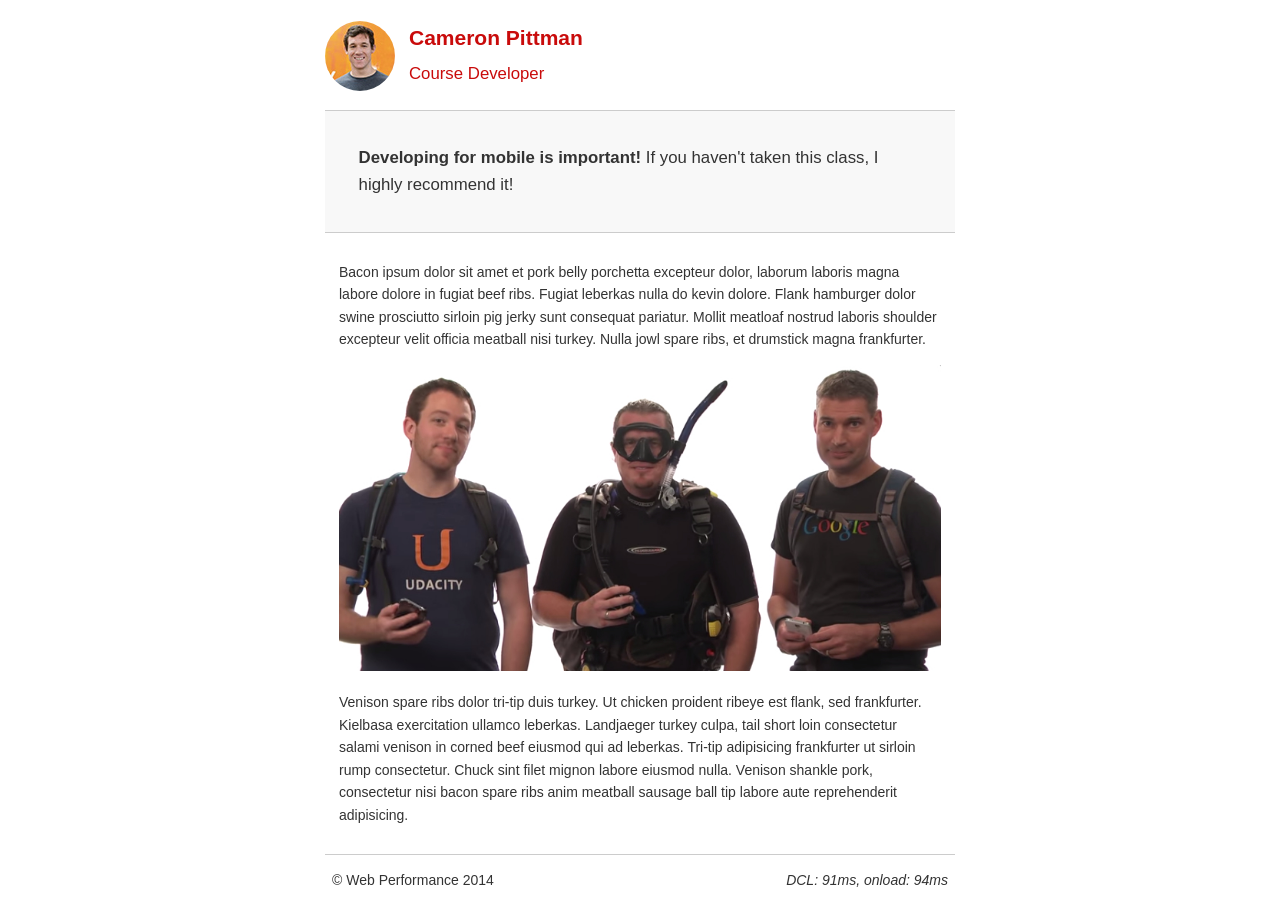
<file: project-mobile.html>
<!DOCTYPE html>
<html lang="en">
  <head>
    <meta charset="utf-8">
    <meta name="viewport" content="width=device-width, initial-scale=1">
    <meta name="description" content=" FILL ME IN ">
    <meta name="author" content=" FILL ME IN ">
    <title>Cameron Pitman: Portfolio</title>

    <!-- Hmm, what is the impact of web fonts on speed? Measure it... -->
    <!-- <link href="//fonts.googleapis.com/css?family=Open+Sans:400,700" rel="stylesheet"> -->

    <link href="css/style.css" rel="stylesheet">
    <link href="css/print.css" rel="stylesheet">

    <script>
      (function(w,g){w['GoogleAnalyticsObject']=g;
      w[g]=w[g]||function(){(w[g].q=w[g].q||[]).push(arguments)};w[g].l=1*new Date();})(window,'ga');

      // Optional TODO: replace with your Google Analytics profile ID.
      ga('create', 'UA-XXXX-Y');
      ga('send', 'pageview');
    </script>
    <script src="http://www.google-analytics.com/analytics.js"></script>
    <script async src="js/perfmatters.js"></script>
  </head>

  <body>
    <header>
      <a href="/"><img src="img/profilepic.jpg"></a>
      <p>Cameron Pittman<br><span>Course Developer</span></p>
    </header>

    <div class="container">
      <div class="hero">
        <strong>Developing for mobile is important!</strong> If you haven't taken this class, I highly recommend it!
      </div>

      <div class="content">
        
        <p>Bacon ipsum dolor sit amet et pork belly porchetta excepteur dolor, laborum laboris magna labore dolore in fugiat beef ribs. Fugiat leberkas nulla do kevin dolore. Flank hamburger dolor swine prosciutto sirloin pig jerky sunt consequat pariatur. Mollit meatloaf nostrud laboris shoulder excepteur velit officia meatball nisi turkey. Nulla jowl spare ribs, et drumstick magna frankfurter.</p>

        <img src="img/mobilewebdev.jpg">

        <p>Venison spare ribs dolor tri-tip duis turkey. Ut chicken proident ribeye est flank, sed frankfurter. Kielbasa exercitation ullamco leberkas. Landjaeger turkey culpa, tail short loin consectetur salami venison in corned beef eiusmod qui ad leberkas. Tri-tip adipisicing frankfurter ut sirloin rump consectetur. Chuck sint filet mignon labore eiusmod nulla. Venison shankle pork, consectetur nisi bacon spare ribs anim meatball sausage ball tip labore aute reprehenderit adipisicing.</p>

    </div>

    <footer>
      <p>&copy; Web Performance 2014 <span id="crp-stats"></span></p>
    </footer>
  </body>
</html>
</file>
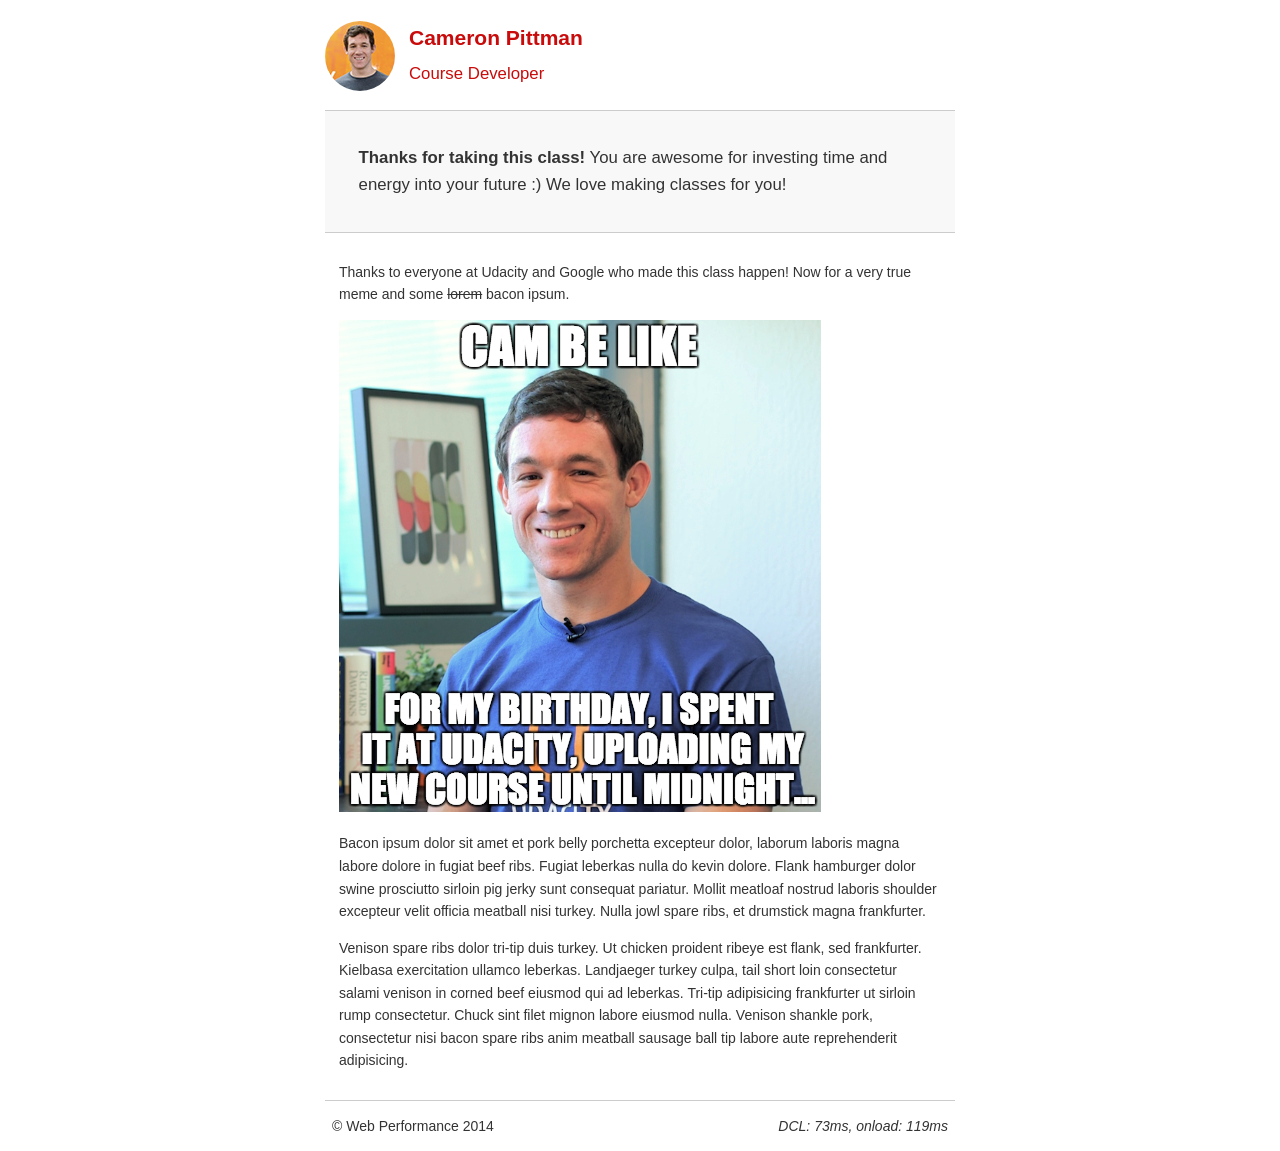
<file: project-webperf.html>
<!DOCTYPE html>
<html lang="en">
  <head>
    <meta charset="utf-8">
    <meta name="viewport" content="width=device-width, initial-scale=1">
    <meta name="description" content=" FILL ME IN ">
    <meta name="author" content=" FILL ME IN ">
    <title>Cameron Pitman: Portfolio</title>

    <!-- Hmm, what is the impact of web fonts on speed? Measure it... -->
    <!-- <link href="//fonts.googleapis.com/css?family=Open+Sans:400,700" rel="stylesheet"> -->

    <link href="css/style.css" rel="stylesheet">
    <link href="css/print.css" rel="stylesheet">

    <script>
      (function(w,g){w['GoogleAnalyticsObject']=g;
      w[g]=w[g]||function(){(w[g].q=w[g].q||[]).push(arguments)};w[g].l=1*new Date();})(window,'ga');

      // Optional TODO: replace with your Google Analytics profile ID.
      ga('create', 'UA-XXXX-Y');
      ga('send', 'pageview');
    </script>
    <script src="http://www.google-analytics.com/analytics.js"></script>
    <script async src="js/perfmatters.js"></script>
  </head>

  <body>
    <header>
      <a href="/"><img src="img/profilepic.jpg"></a>
      <p>Cameron Pittman<br><span>Course Developer</span></p>
    </header>

    <div class="container">
      <div class="hero">
        <strong>Thanks for taking this class!</strong> You are awesome for investing time and energy into your future :) We love making classes for you!
      </div>

      <div class="content">
        
        <p>Thanks to everyone at Udacity and Google who made this class happen! Now for a very true meme and some <strike>lorem</strike> bacon ipsum.</p>

        <img src="img/cam_be_like.jpg">

        <p>Bacon ipsum dolor sit amet et pork belly porchetta excepteur dolor, laborum laboris magna labore dolore in fugiat beef ribs. Fugiat leberkas nulla do kevin dolore. Flank hamburger dolor swine prosciutto sirloin pig jerky sunt consequat pariatur. Mollit meatloaf nostrud laboris shoulder excepteur velit officia meatball nisi turkey. Nulla jowl spare ribs, et drumstick magna frankfurter.</p>

        <p>Venison spare ribs dolor tri-tip duis turkey. Ut chicken proident ribeye est flank, sed frankfurter. Kielbasa exercitation ullamco leberkas. Landjaeger turkey culpa, tail short loin consectetur salami venison in corned beef eiusmod qui ad leberkas. Tri-tip adipisicing frankfurter ut sirloin rump consectetur. Chuck sint filet mignon labore eiusmod nulla. Venison shankle pork, consectetur nisi bacon spare ribs anim meatball sausage ball tip labore aute reprehenderit adipisicing.</p>

    </div>

    <footer>
      <p>&copy; Web Performance 2014 <span id="crp-stats"></span></p>
    </footer>
  </body>
</html>
</file>
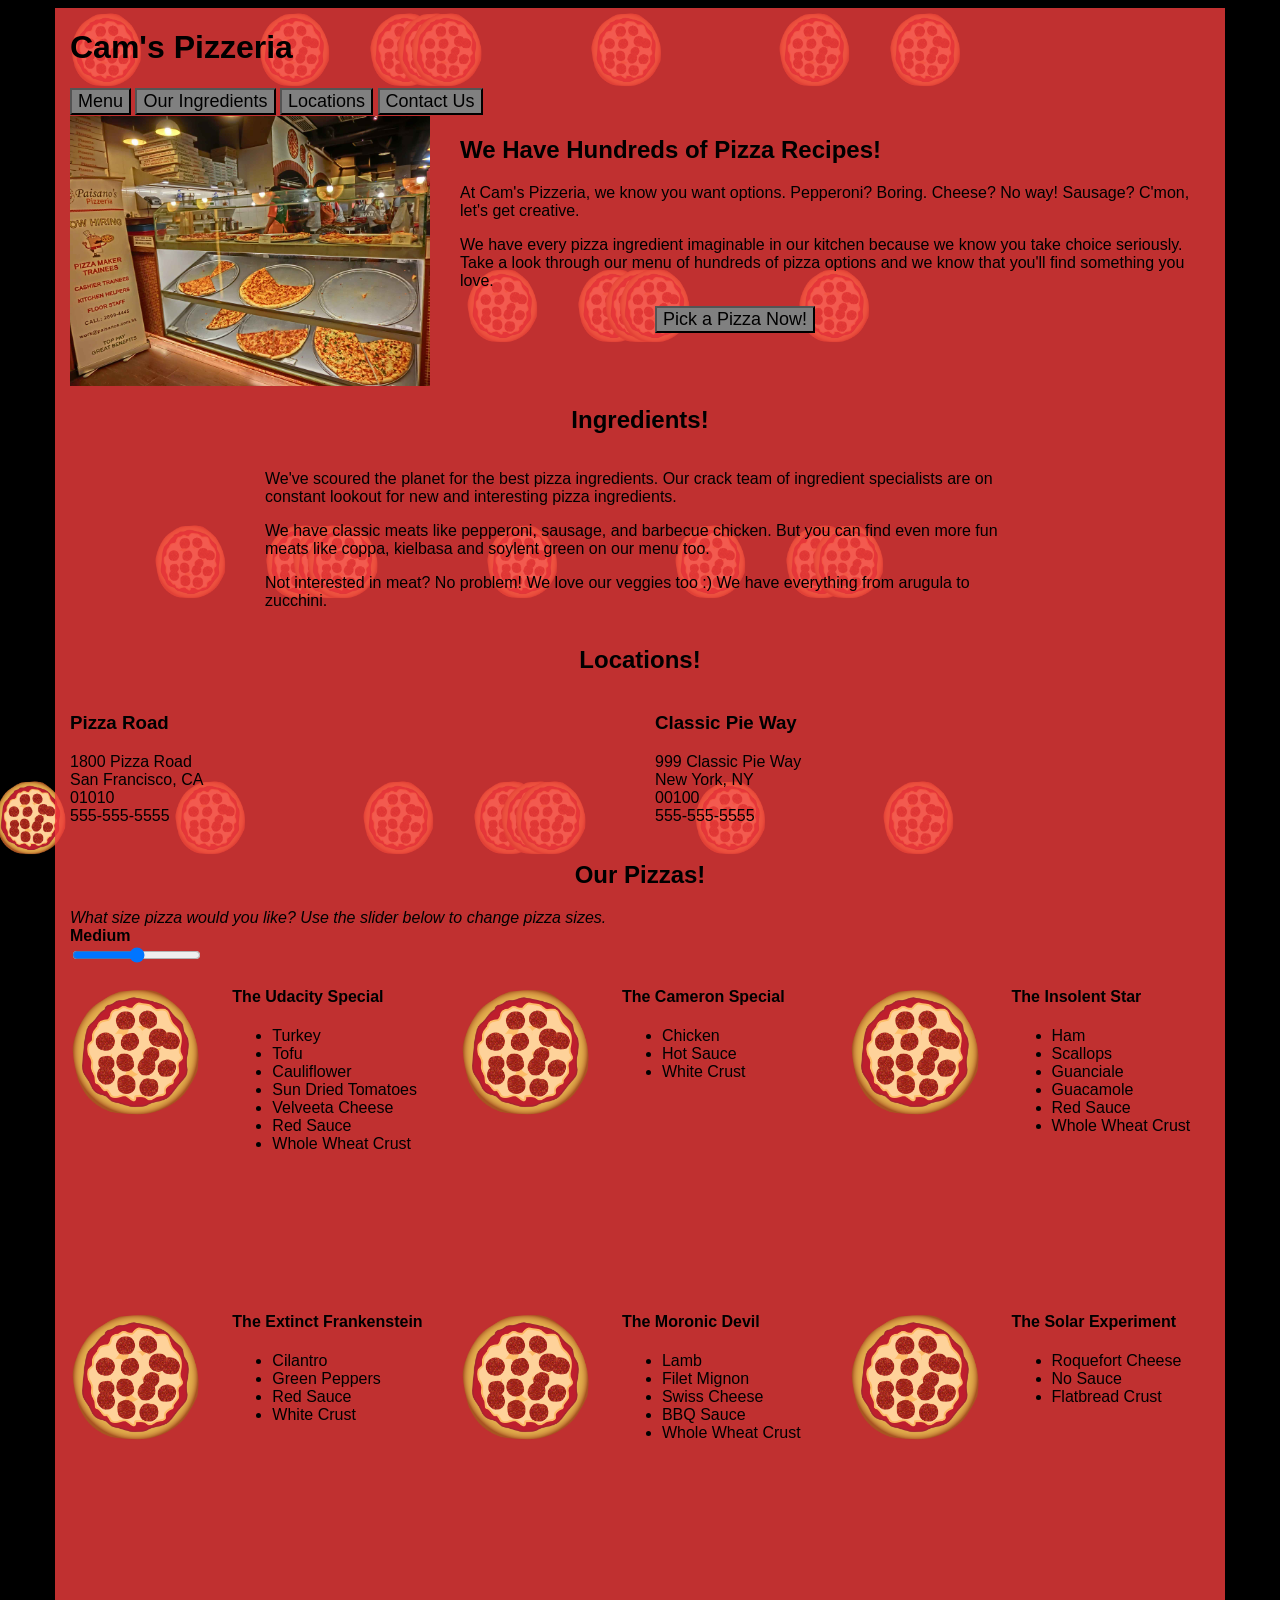
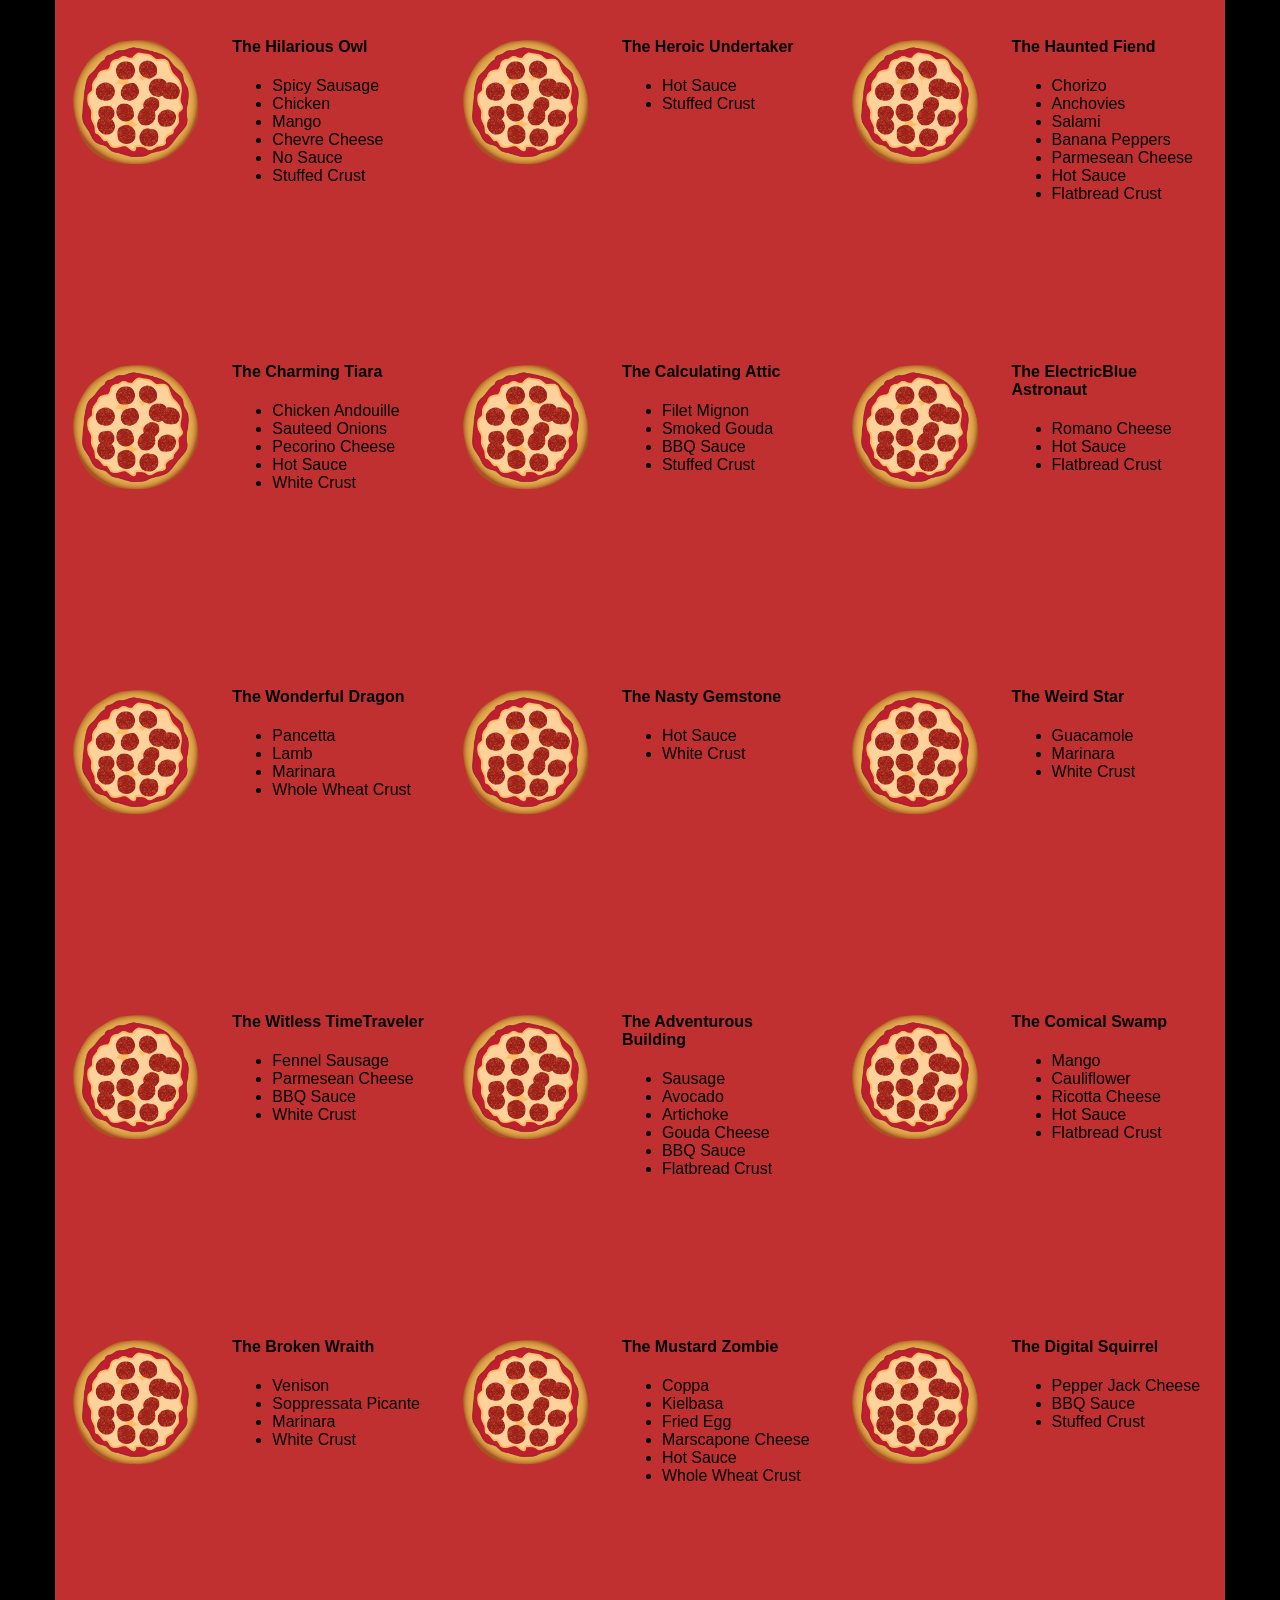
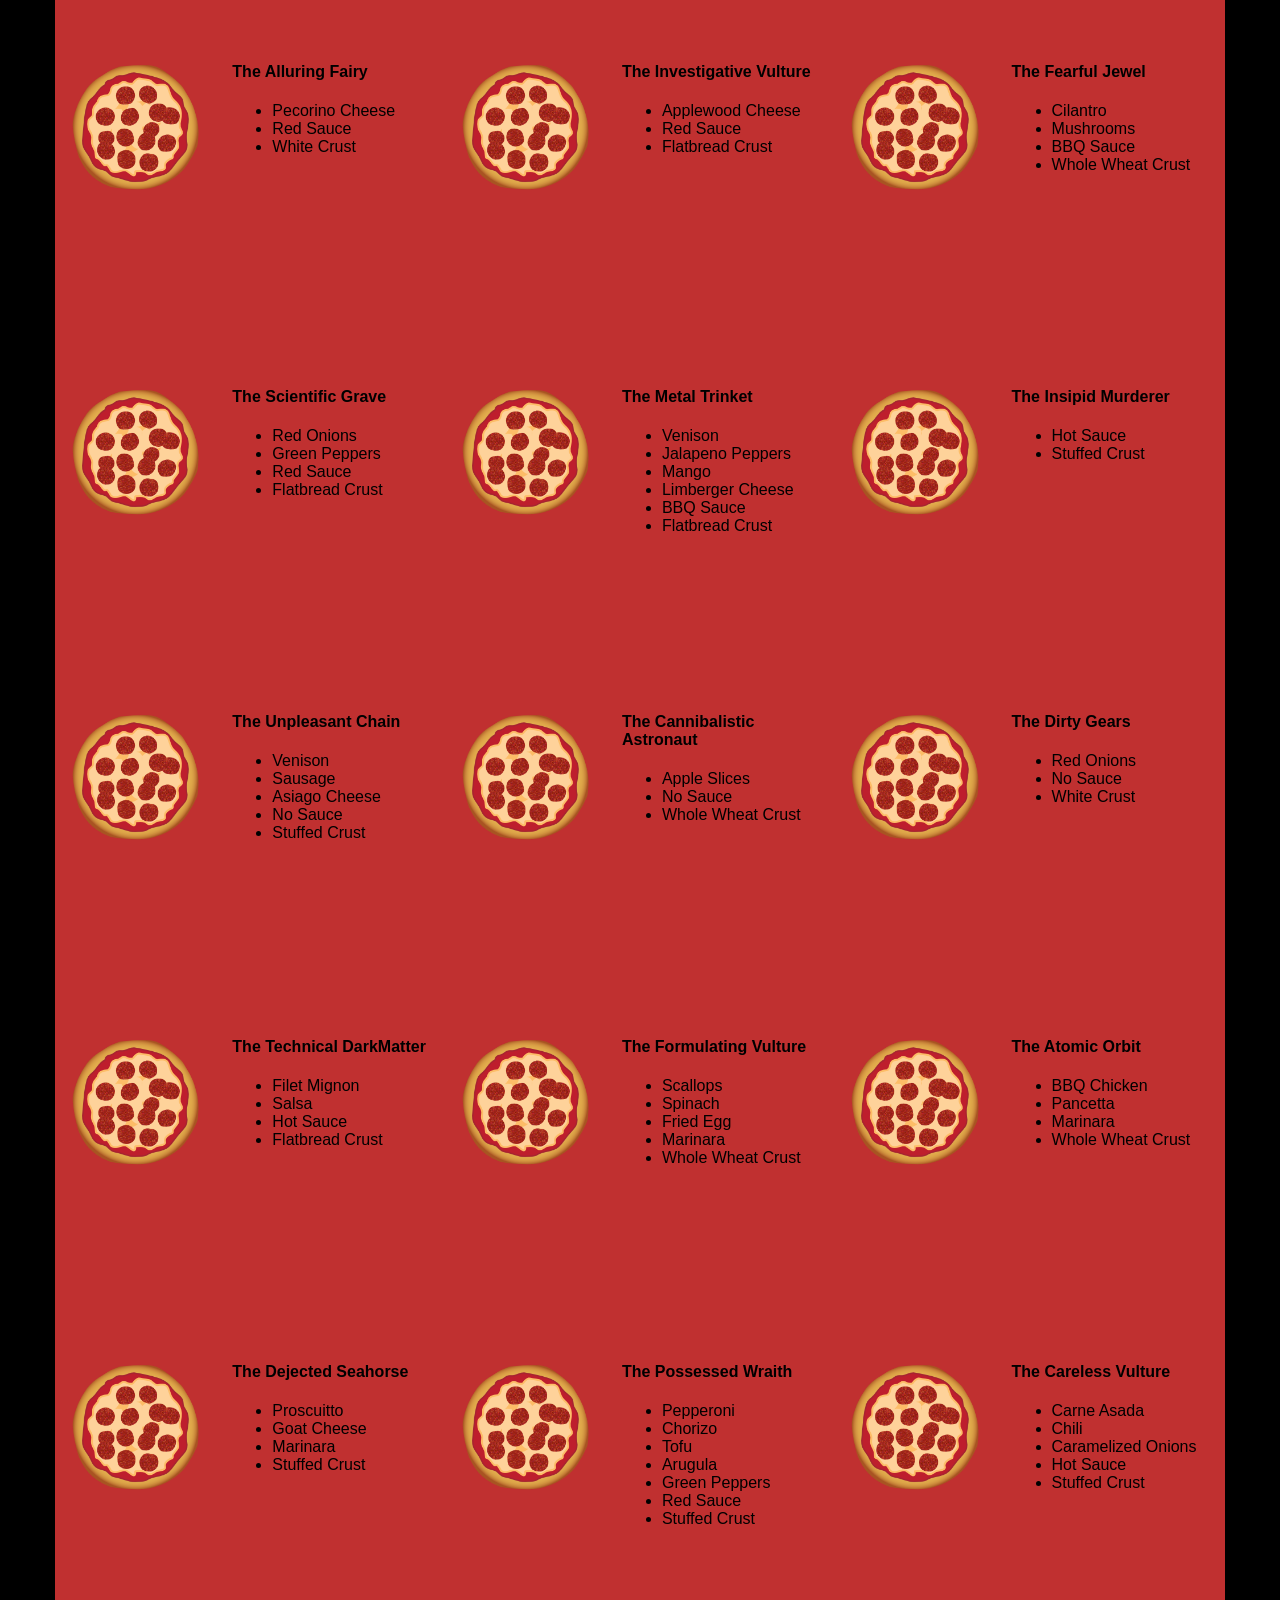
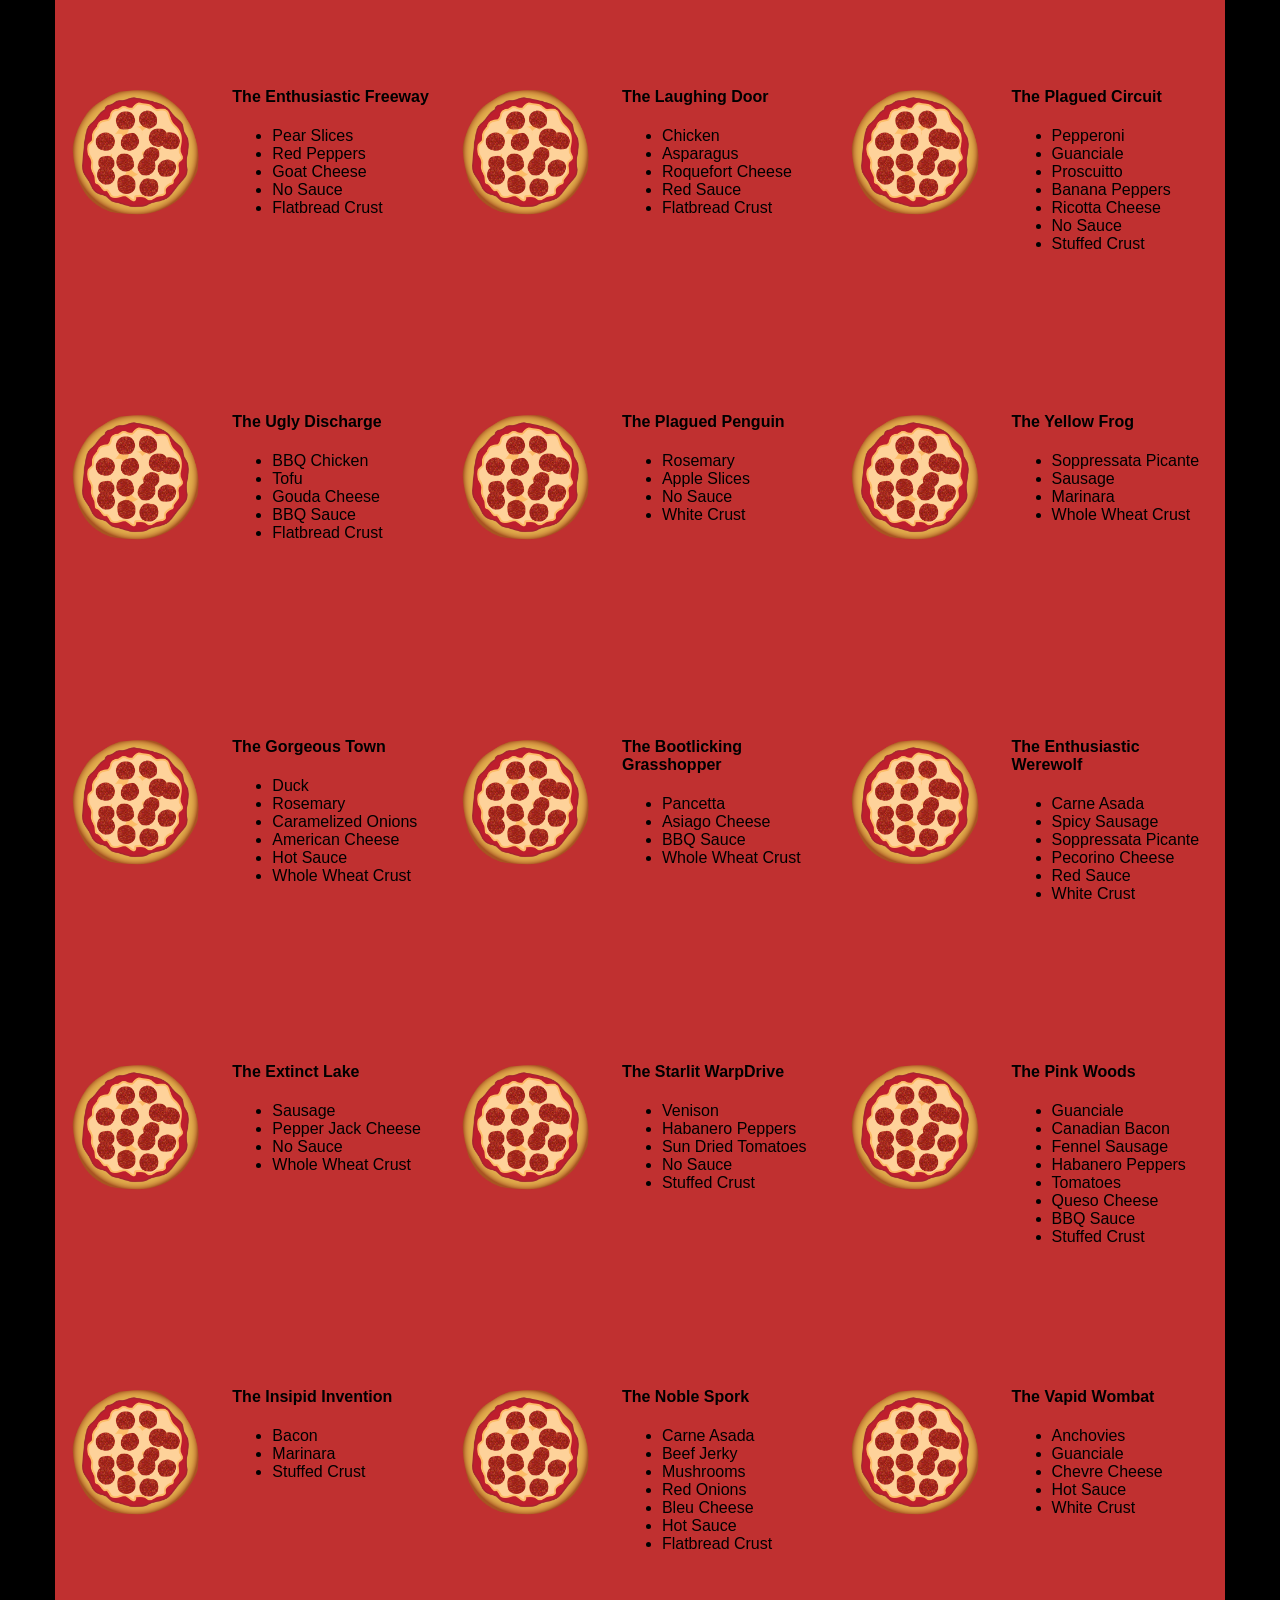
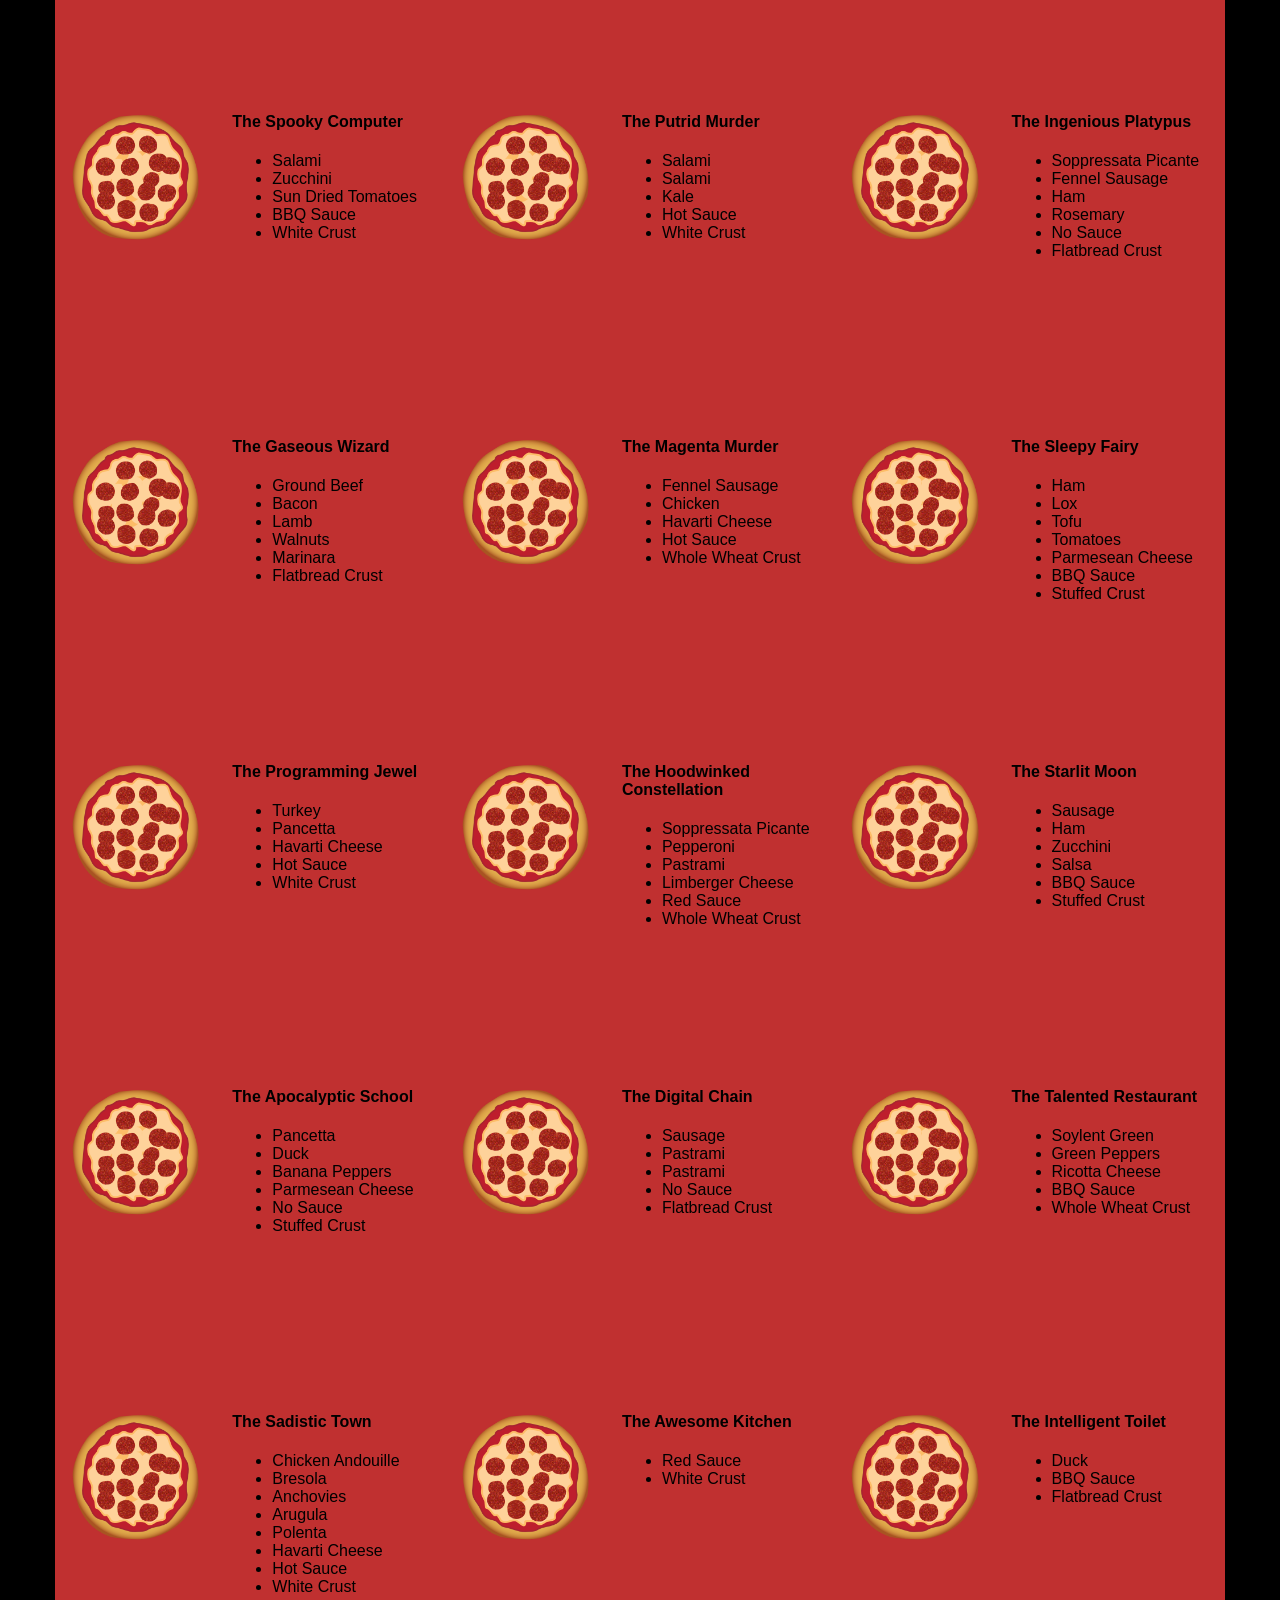
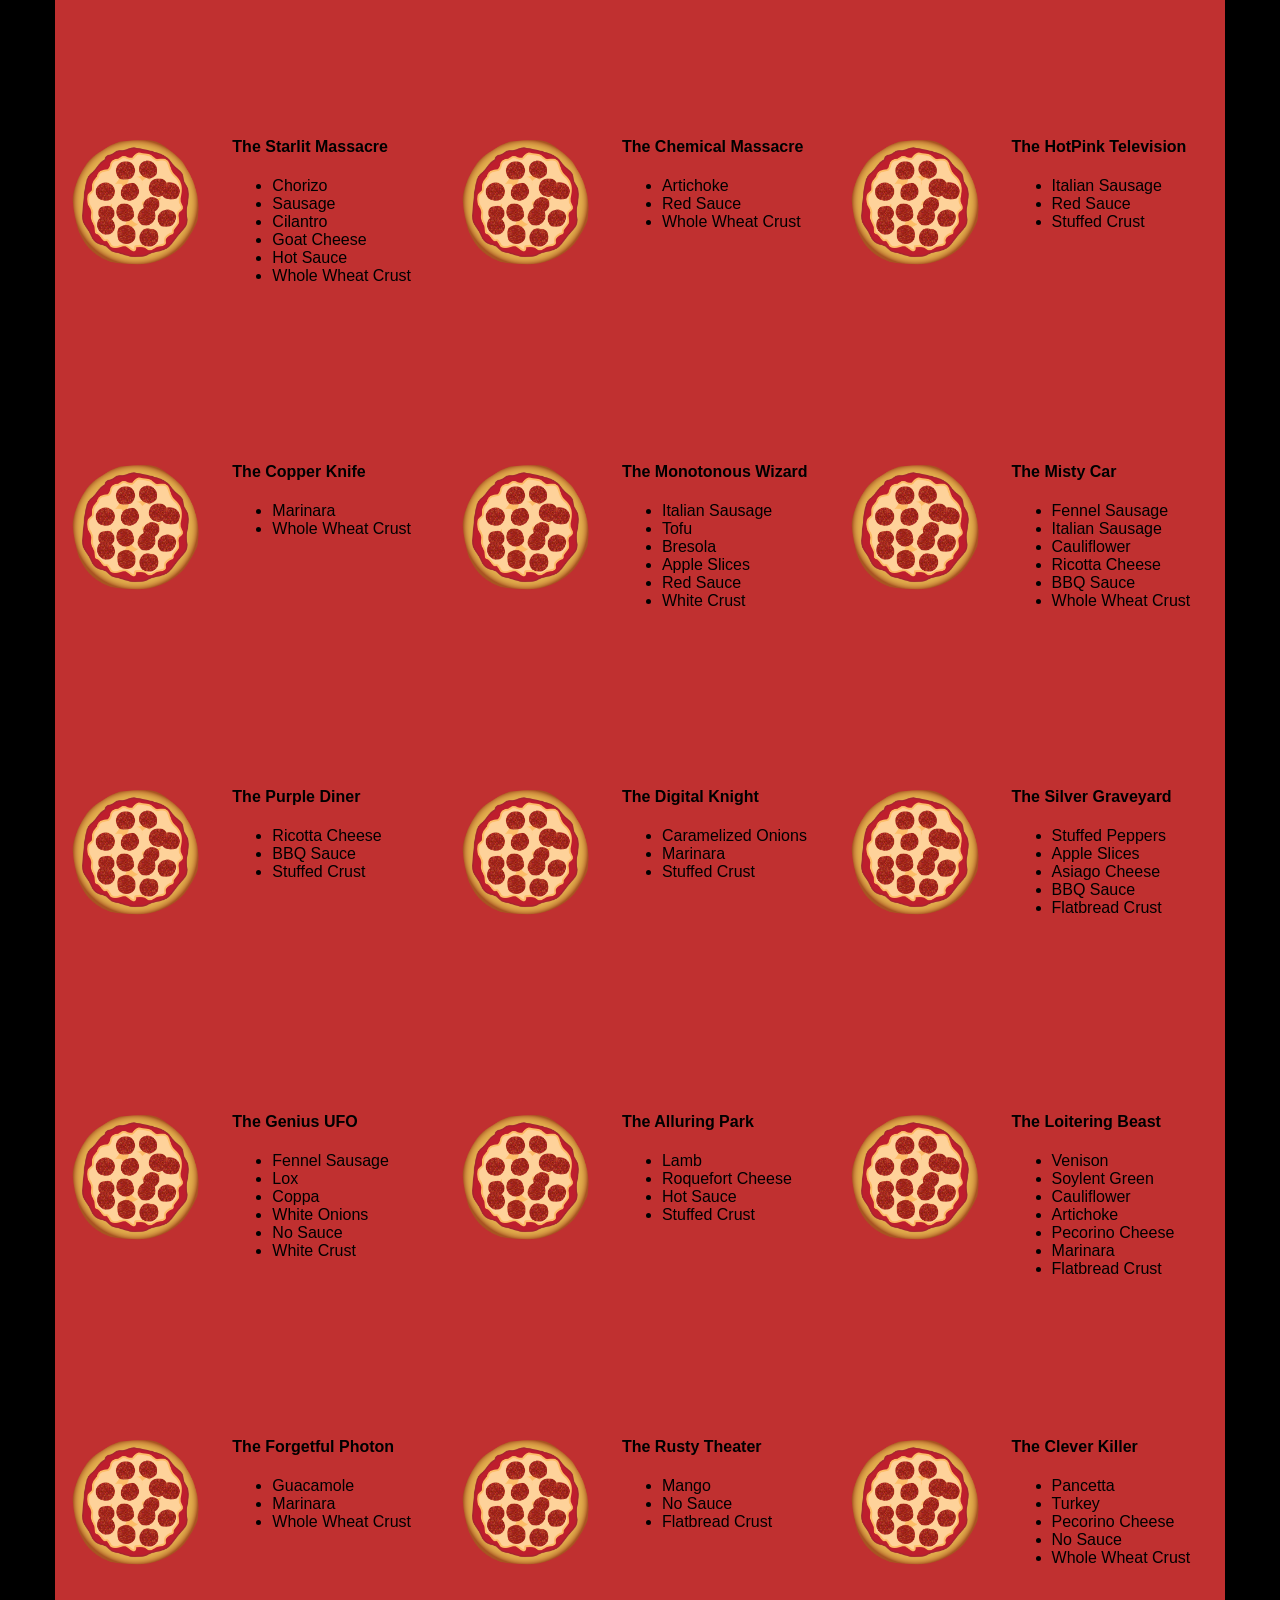
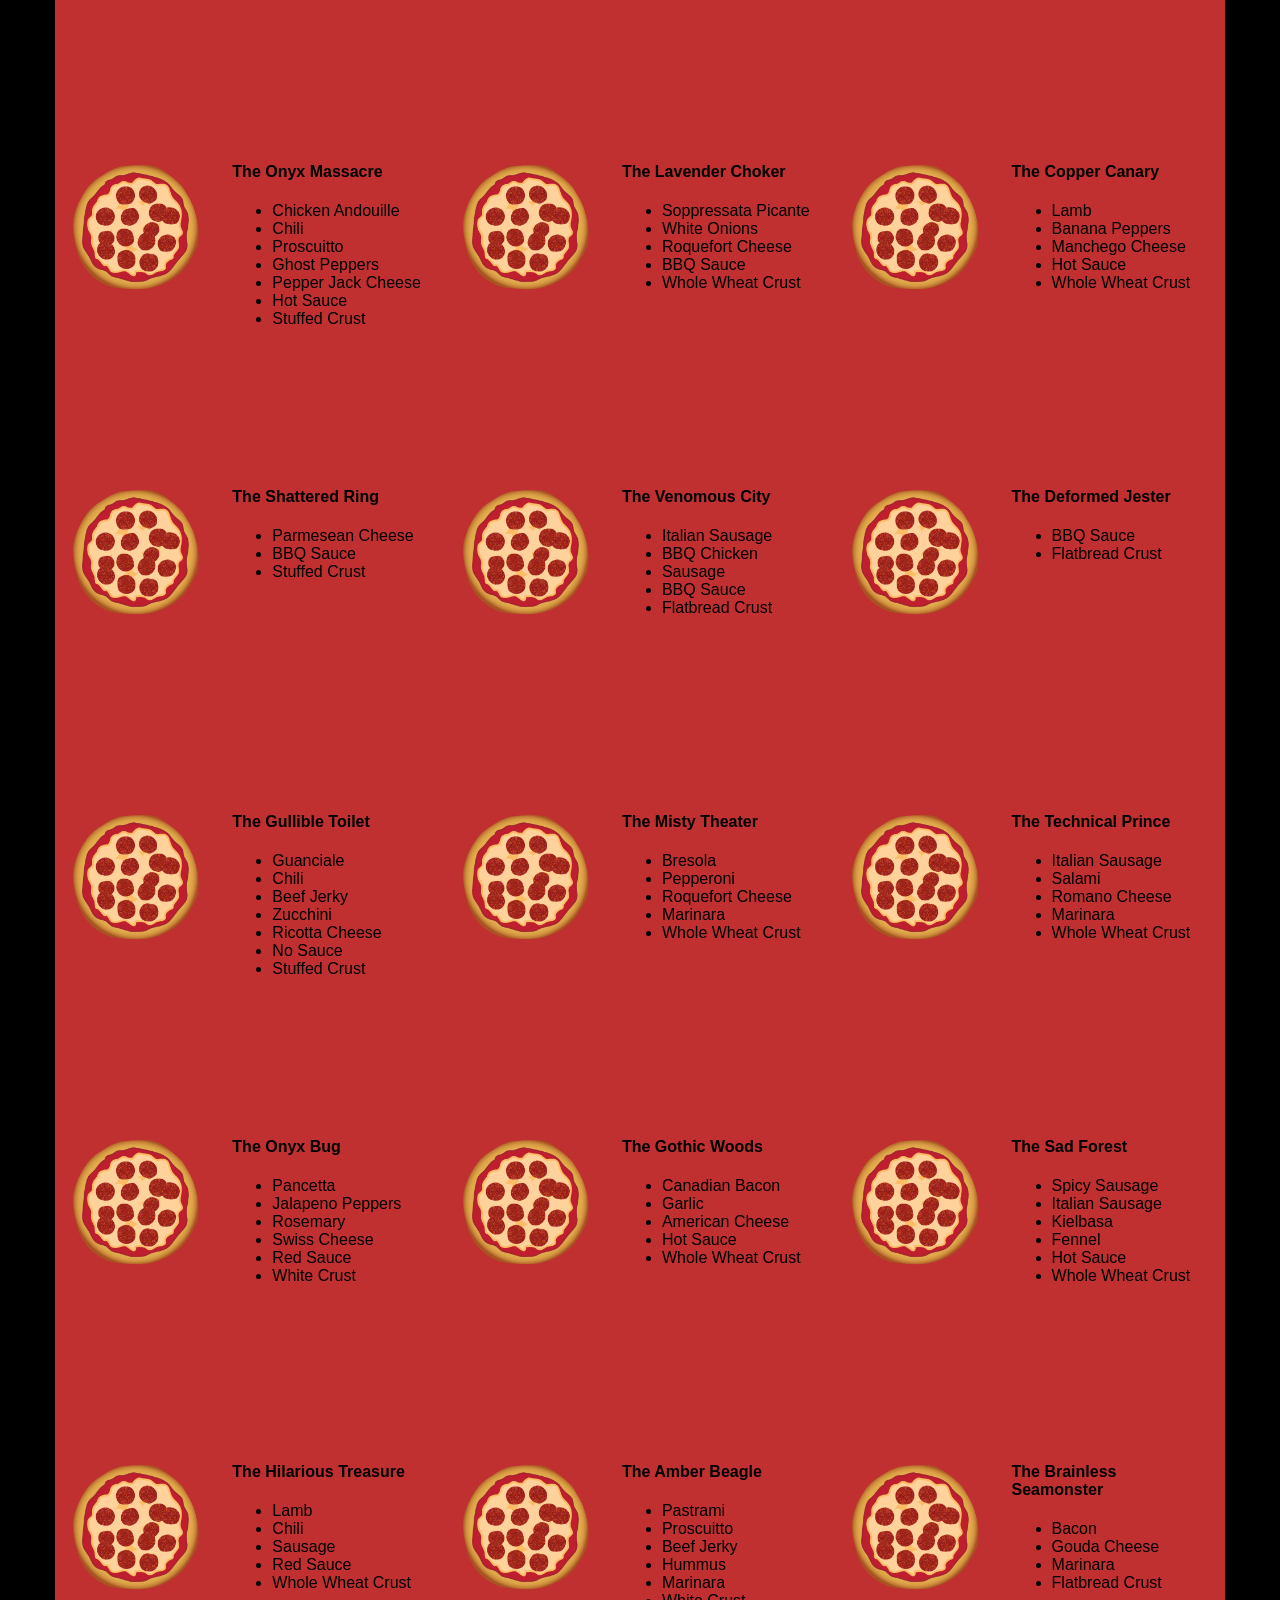
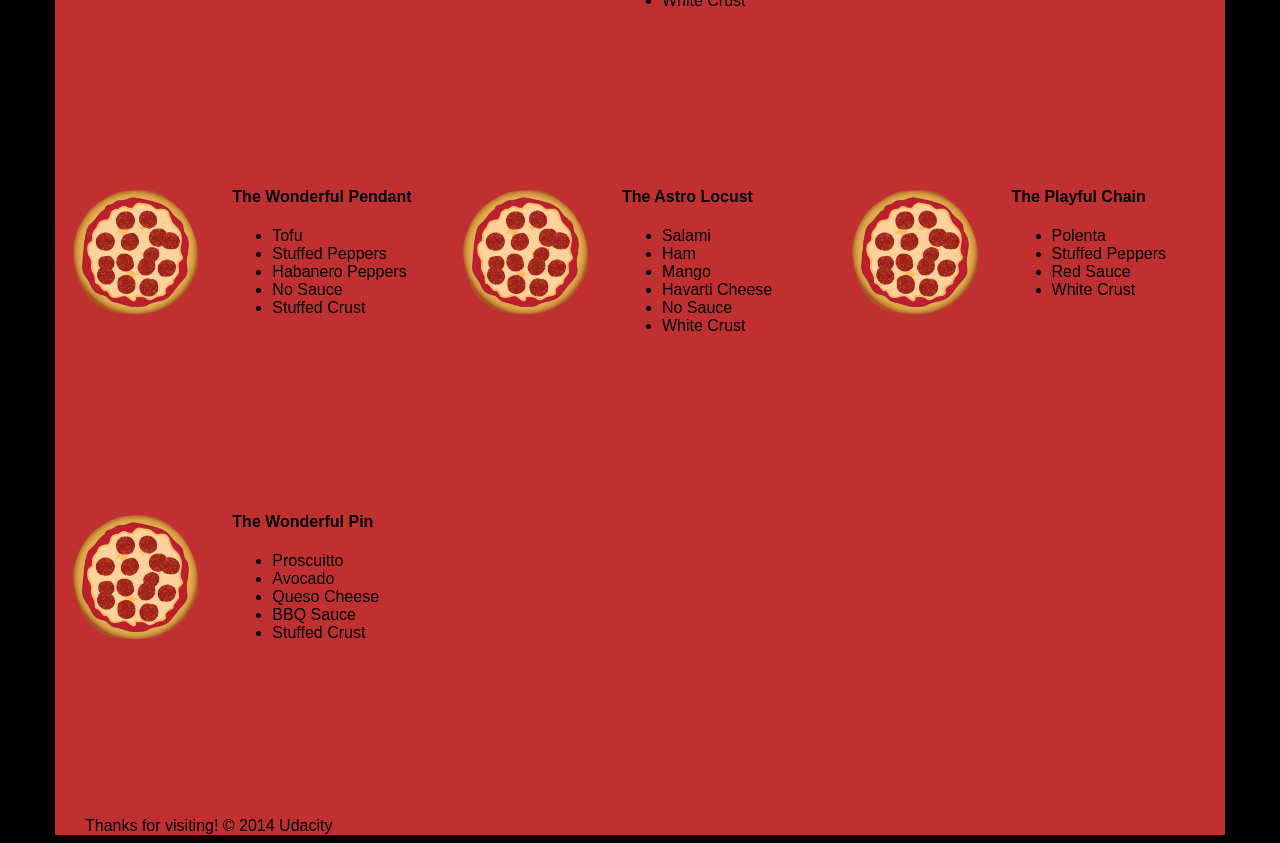
<file: views/pizza.html>
<!DOCTYPE HTML>
<html>
<head>
  <link rel="stylesheet" href="css/source/style.css">
  <link rel="stylesheet" href="css/bootstrap-grid.min.css">
</head>

<body>
  <div class="container">
    <div id="header" class="row">
      <div class="col-md-6">
        <div class="row">
          <div class="col-md-12">
            <h1>Cam's Pizzeria</h1>
            <div class="row">
              <div id="menu" class="col-md-12">
                <form action="#randomPizzas">
                  <input type="submit" value="Menu">
                </form>
                <form action="#ingredients">
                  <input type="submit" value="Our Ingredients">
                </form>
                <form action="#locations">
                  <input type="submit" value="Locations">
                </form>
                <form action="#" onsubmit="alert('Thanks for clicking! This button doesn\'t do anything because this is a fake pizzeria :\)')">
                  <input type="submit" value="Contact Us">
                </form>
              </div>
            </div>
          </div>
        </div>
      </div>
      <div id="movingPizzas1" class="col-md-12">
      </div>
    </div>
    <div id="callToAction" class="row">
      <div class="col-md-4">
        <img src="images/pizzeria.jpg" class="img-responsive"> <!-- Image credit to: http://commons.wikimedia.org/wiki/File:HK_TST_night_%E5%98%89%E8%98%AD%E9%81%93_Granville_Road_restaurant_Paisano's_Pizzeria_pizza_Dec-2013.JPG -->
      </div>
      <div class="col-md-8">
        <div class="row">
          <div class="col-md-12">
            <h2>We Have Hundreds of Pizza Recipes!</h2>
            <p>At Cam's Pizzeria, we know you want options. Pepperoni? Boring. Cheese? No way! Sausage? C'mon, let's get creative.</p>

            <p>We have every pizza ingredient imaginable in our kitchen because we know you take choice seriously. Take a look through our menu of hundreds of pizza options and we know that you'll find something you love.</p>
          </div>
        </div>
        <div class="row">
          <div class="col-md-6 col-md-push-3">
            <form action="#randomPizzas">
              <input type="submit" value="Pick a Pizza Now!">
            </form>
          </div>
        </div>
      </div>
    </div>
    <div id="ingredients" class="row">
      <div class="col-md-8 col-md-push-2">
        <div class="row">
          <div class="col-md-12 centered">
            <h2>Ingredients!</h2>
          </div>
        </div>
        <div class="row">
          <div class="col-md-12">
            <p>We've scoured the planet for the best pizza ingredients. Our crack team of ingredient specialists are on constant lookout for new and interesting pizza ingredients.</p>

            <p>We have classic meats like pepperoni, sausage, and barbecue chicken. But you can find even more fun meats like coppa, kielbasa and soylent green on our menu too.</p>

            <p>Not interested in meat? No problem! We love our veggies too :) We have everything from arugula to zucchini.</p>
          </div>
        </div>
      </div>
    </div>
    <div id="locations" class="row">
      <div class="col-md-12">
        <h2 style="text-align: center">Locations!</h2>
        <div class="row">
          <div class="col-md-6">
            <h3>Pizza Road</h3>
            <p>1800 Pizza Road<br>San Francisco, CA<br>01010<br>555-555-5555</p>
          </div>
          <div class="col-md-6">
            <h3>Classic Pie Way</h3>
            <p>999 Classic Pie Way<br>New York, NY<br>00100<br>555-555-5555</p>
          </div>
        </div>
      </div>
    </div>
    <div id="pizzaGenerator" class="row">
      <div class="col-md-12">
        <h2 style="text-align: center">Our Pizzas!</h2>
        <div class="row">
          <div class="col-md-12">
            <em>What size pizza would you like? Use the slider below to change pizza sizes.</em>
          </div>
          <div id="pizzaSize" class="col-md-6">Medium</div>
          <div class="col-md-12">
            <input id="sizeSlider" type="range" min="1" max="3" value="2" step="1" onchange="resizePizzas(this.value)"></input>
          </div>
        </div>
        <div id="randomPizzas" class="row medium-size">
        <!-- switched class and id for consistency with the rest of the containers. removed styles becuase they are not added with JS to the parent container -->
          <div class="randomPizzaContainer" id="pizza0">
            <div class="col-xs-5">
              <img src="images/pizza.png" class="img-responsive">
            </div>
            <div class="col-xs-7">
              <h4>The Udacity Special</h4>
              <ul>
                <li>Turkey</li>
                <li>Tofu</li>
                <li>Cauliflower</li>
                <li>Sun Dried Tomatoes</li>
                <li>Velveeta Cheese</li>
                <li>Red Sauce</li>
                <li>Whole Wheat Crust</li>
              </ul>
            </div>
          </div>
          <!-- switched class and id for consistency with the rest of the containers. removed styles becuase they are not added with JS to the parent container -->
          <div class="randomPizzaContainer" id="pizza1">
            <div class="col-xs-5">
              <img src="images/pizza.png" class="img-responsive">
            </div>
            <div class="col-xs-7">
              <h4>The Cameron Special</h4>
              <ul>
                <li>Chicken</li>
                <li>Hot Sauce</li>
                <li>White Crust</li>
              </ul>
            </div>
          </div>
        </div>
      </div>
    </div>
    <div id="footer" class="col-md-12">Thanks for visiting! &copy; 2014 Udacity</div>
  </div>
  <script type="text/javascript" src="js/main.js"></script>
</body>

</html>
</file>
<file: css/style.css>
html {
    font-size: 100%;
    overflow-y: scroll;
    -webkit-tap-highlight-color: rgba(0, 0, 0, 0);
    -ms-text-size-adjust: 100%;
    -webkit-text-size-adjust: none;
}

body {
    margin: 0;
    font-size: 14px;
    line-height: 1.61;
    font-weight: 400;
}

body,
button,
input,
select,
textarea {
    font-family: 'Open Sans', sans-serif;
    color: #333;
}

a {
    color: #12C;
}

a:visited {
    color: #61C;
}

a:focus {
    outline: thin dotted;
}

a:hover,
a:active {
    color: #c00;
    outline: 0;
}

ul,
ol {
    margin: 1em 0;
    padding: 0 0 0 20px;
}

img {
    border: 0;
    max-width: 100%;
}

header,
footer,
.container {
    max-width: 45em;
    margin: 0 auto;
}

header {
    padding: 0 0.5em;
    color: #C90B0B;
}

header img {
    border-radius: 40px;
    float: left;
}

header p {
    font-size: 1.5em;
    font-weight: bold;
    padding-left: 4em;
}

header p span {
    font-size: 0.8em;
    font-weight: normal;
}

.hero {
    padding: 2em;
    background-color: #f8f8f8;
    font-size: 1.2em;
    border-bottom: 1px solid #ccc;
    border-top: 1px solid #ccc;
}

.content {
    padding: 1em 1em;
}

.content li {
    list-style-type: none;
    font-size: 1.1em;
}

li img {
    float: left;
    padding-right: 1em;
}

li p {
    font-size: 0.9em;
    font-style: italic;
}

footer {
    padding: 0 0.5em;
    border-top: 1px solid #ccc;
}

footer span {
    float: right;
    font-style: italic;
}


/* Smartphones (portrait) */

@media only screen and (max-width: 480px) {
    body {
        font-size: 12px;
    }
    header p {
        padding-left: 4.5em;
    }
}
</file>
<file: css/print.css>
@media print {
  * { background: transparent !important; color: black !important; text-shadow: none !important; filter:none !important; -ms-filter: none !important; }
  a, a:visited { color: #444 !important; text-decoration: underline; }
  a[href]:after { content: " (" attr(href) ")"; }
  tr, img { page-break-inside: avoid; }
  img { max-width: 100% !important; }
  @page { margin: 0.5cm; }
  p, h2, h3 { orphans: 3; widows: 3; }
  h2, h3{ page-break-after: avoid; }
}
</file>
<file: views/css/source/style.css>
/** {
  outline: 1px solid red !important;
}*/
* {
  -webkit-box-sizing: border-box;
  -moz-box-sizing: border-box;
  -box-sizing: border-box;
}

body {
  font-family: "Trebuchet MS", Helvetica, sans-serif;
  background: black;
}

input {
  background: gray;
  font-size: 18px;
}

form {
  display: inline-block;
}

.centered {
  text-align: center;
}

#pizzaSize {
  font-weight: 800;
}

.mover {
  position: fixed;
  height: 100px;  /* height and width are moved from JS */
  width: 73.333px;
  z-index: -1;
  -webkit-backface-visibility: hidden; /* Chrome, Safari, Opera */
  backface-visibility: hidden; /* added to improve rendering */
  will-change: transform; /* added for browser optimization */
}

.randomPizzaContainer {
  float: left;
  display: flex;
  height: 325px; /* height moved from JS */
  will-change: width; /* added for browser optimization */
}

.randomPizzaContainer:after {
  content: "";
  display: table;
  clear:both;
}
/* classes that control resizing of the columns with pizza images based on slider selection */
.small-size .randomPizzaContainer {
  width: 25%;
}

.medium-size .randomPizzaContainer {
  width: 33.3%;
}

.large-size .randomPizzaContainer {
  width: 50%;
}

/* media query for small screen size to make sure that pizza images are still displaed at small pizza size */
@media (min-width: 600px) and (max-width: 767px) {
  .small-size .randomPizzaContainer {
    width: 33.3%;
  }

  .medium-size .randomPizzaContainer {
    width: 50%;
  }

  .large-size .randomPizzaContainer {
     width: 100%;
  }
}
/* media query for extra-small screen size to make sure that pizza images are still displaed at small pizza size */
@media (max-width: 599px) {
  .small-size .randomPizzaContainer,
  .small-size .randomPizzaContainer img {
    width: 50%;
  }

  .medium-size .randomPizzaContainer {
    width: 50%;
  }

  .large-size .randomPizzaContainer {
     width: 100%;
  }
}

 .container {
  background-color: rgba(240, 60, 60, 0.8);
}
</file>
